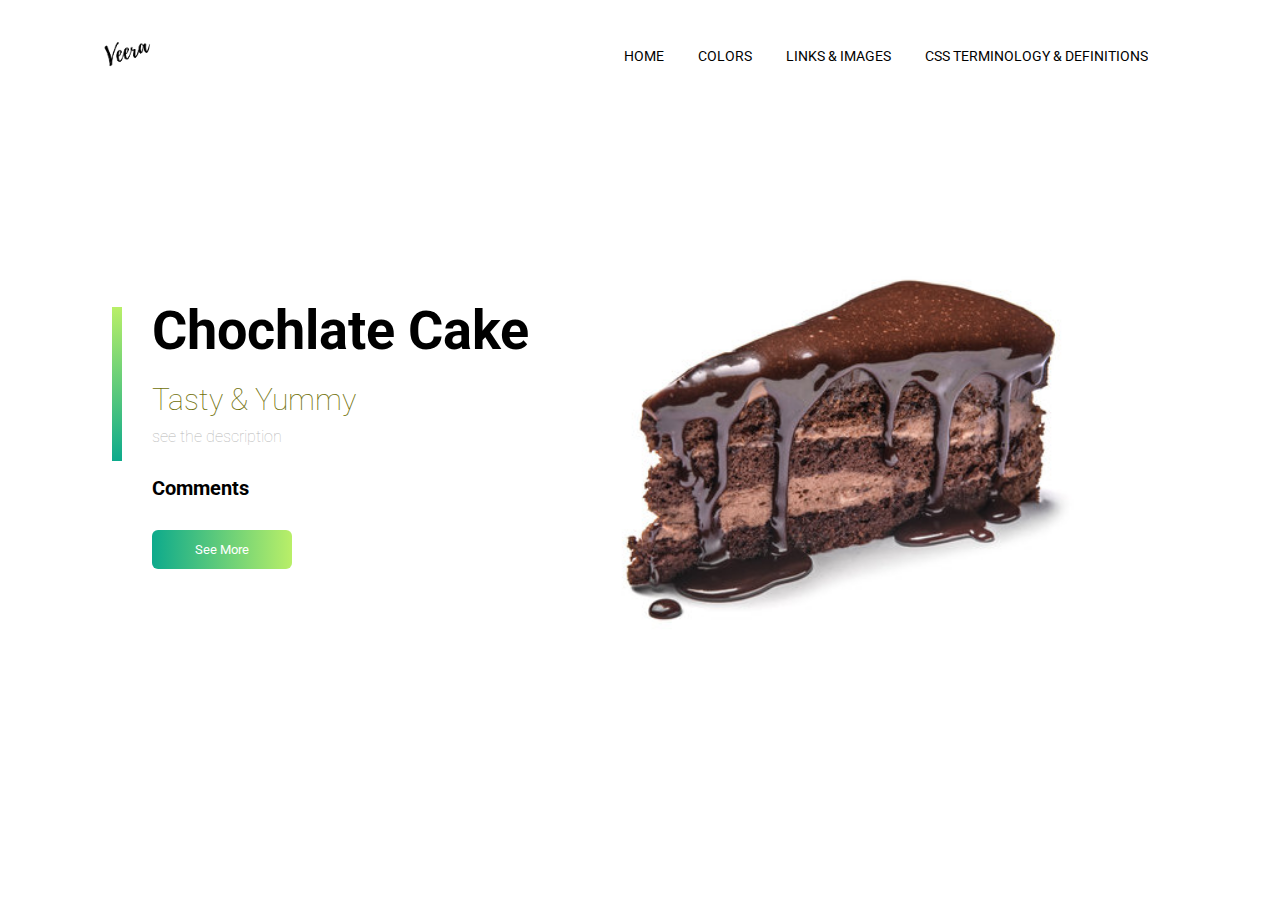
<file: index.html>
<!DOCTYPE html>
<html lang="en">
<head>
    <meta charset="UTF-8">
    <meta http-equiv="X-UA-Compatible" content="IE=edge">
    <meta name="viewport" content="width=device-width, initial-scale=1.0">
    <link rel="stylesheet" href="./style.css">
    <link href="https://fonts.googleapis.com/css2?family=Roboto:ital,wght@0,300;0,700;0,900;1,100;1,900&display=swap" rel="stylesheet">
    <title>Veera HTML with CSS Assignment</title>
</head>
<body>
    <div class="container">
        <div class="navbar dropdown">
            <img src="./images/Veera.png" class="logo" alt="logo of the website">
            <nav>
                <ul id="menuList" class="dropdown-content">
                <li><a href="./index.html">Home</a></li>
                <li><a href="./colors/colors.html">Colors</a></li>
                <li><a href="./links&images/links-images.html">Links & Images</a></li>
                <li><a href="./css-terminology&definitions/css-terminology-definitions.html">CSS Terminology & Definitions</a></li></ul>
            </nav>
            <img src="./images/list.png" class="menu-icon dropbtn" alt="hamburger icon">
        </div>

       <div class="row">
           <div class="col-1">
               <h2>Chochlate Cake</h2>
               <h3>Tasty & Yummy</h3>
               <p>see the description</p>
               <h4>Comments</h4>
               <button type="button">See More<a href="https://sallysbakingaddiction.com/category/desserts/cakes/" target="_blank"><img src="./images/right-arrow.png" alt="arrow image"></a></button>
           </div>
           <div class="col-2">
            <img src="./images/chochlatecake.jpg" class="controller" alt="chochlate cake picture">
            
           </div>
       </div> 
    </div>

  
</body>
</html>
</file>
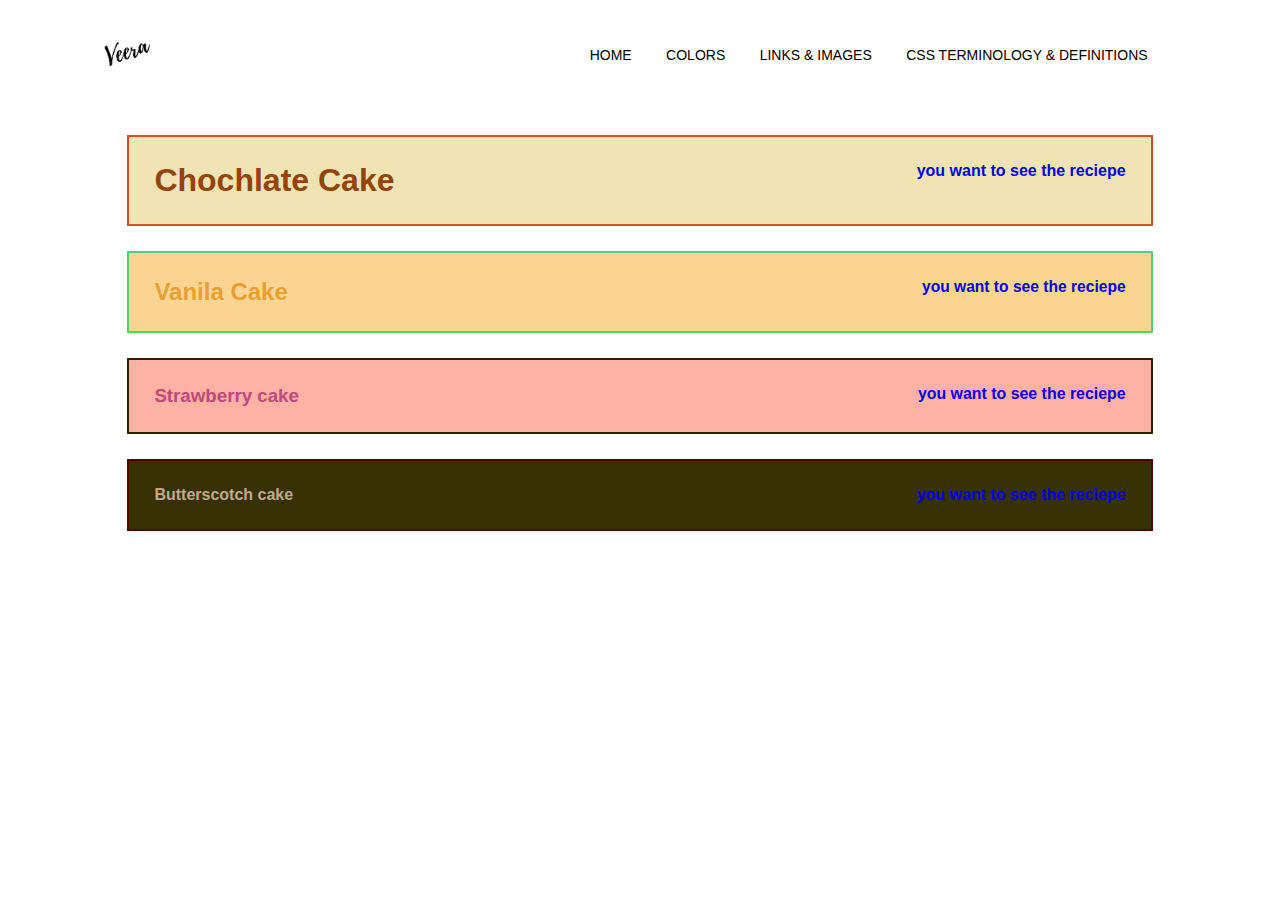
<file: colors/colors.html>
<!DOCTYPE html>
<html lang="en">
<head>
    <meta charset="UTF-8">
    <meta http-equiv="X-UA-Compatible" content="IE=edge">
    <meta name="viewport" content="width=device-width, initial-scale=1.0">
    <title>Colors</title>
    <link rel="stylesheet" href="./colors.css">
    <link rel="stylesheet" href="../style.css">
</head>
<body>
    <div class="container">
        <div class="navbar dropdown">
            <img src="../images/Veera.png" class="logo" alt="logo of the website">
            <nav>
                <ul id="menuList" class="dropdown-content">
                <li><a href="../index.html">Home</a></li>
                <li><a href="../colors/colors.html">Colors</a></li>
                <li><a href="../links&images/links-images.html">Links & Images</a></li>
                <li><a href="../css-terminology&definitions/css-terminology-definitions.html">CSS Terminology & Definitions</a></li></ul>
            </nav>
            <img src="../images/list.png" class="menu-icon dropbtn" alt="hamburger icon">
        </div>



       <div class="colors">
           <h1>Chochlate Cake <a href="https://addapinch.com/the-best-chocolate-cake-recipe-ever/"> you want to see the reciepe</a></h1>
           <h2>Vanila Cake <a href="https://www.recipetineats.com/my-very-best-vanilla-cake/"> you want to see the reciepe</a></h2>
           <h3>Strawberry cake <a href="https://sallysbakingaddiction.com/strawberry-cake/"> you want to see the reciepe</a></h3>
           <h4>Butterscotch cake <a href="https://www.lifeloveandsugar.com/ultimate-butterscotch-cake/"> you want to see the reciepe</a></h4>
       </div> 
    </div>
</body>
</html>
</file>
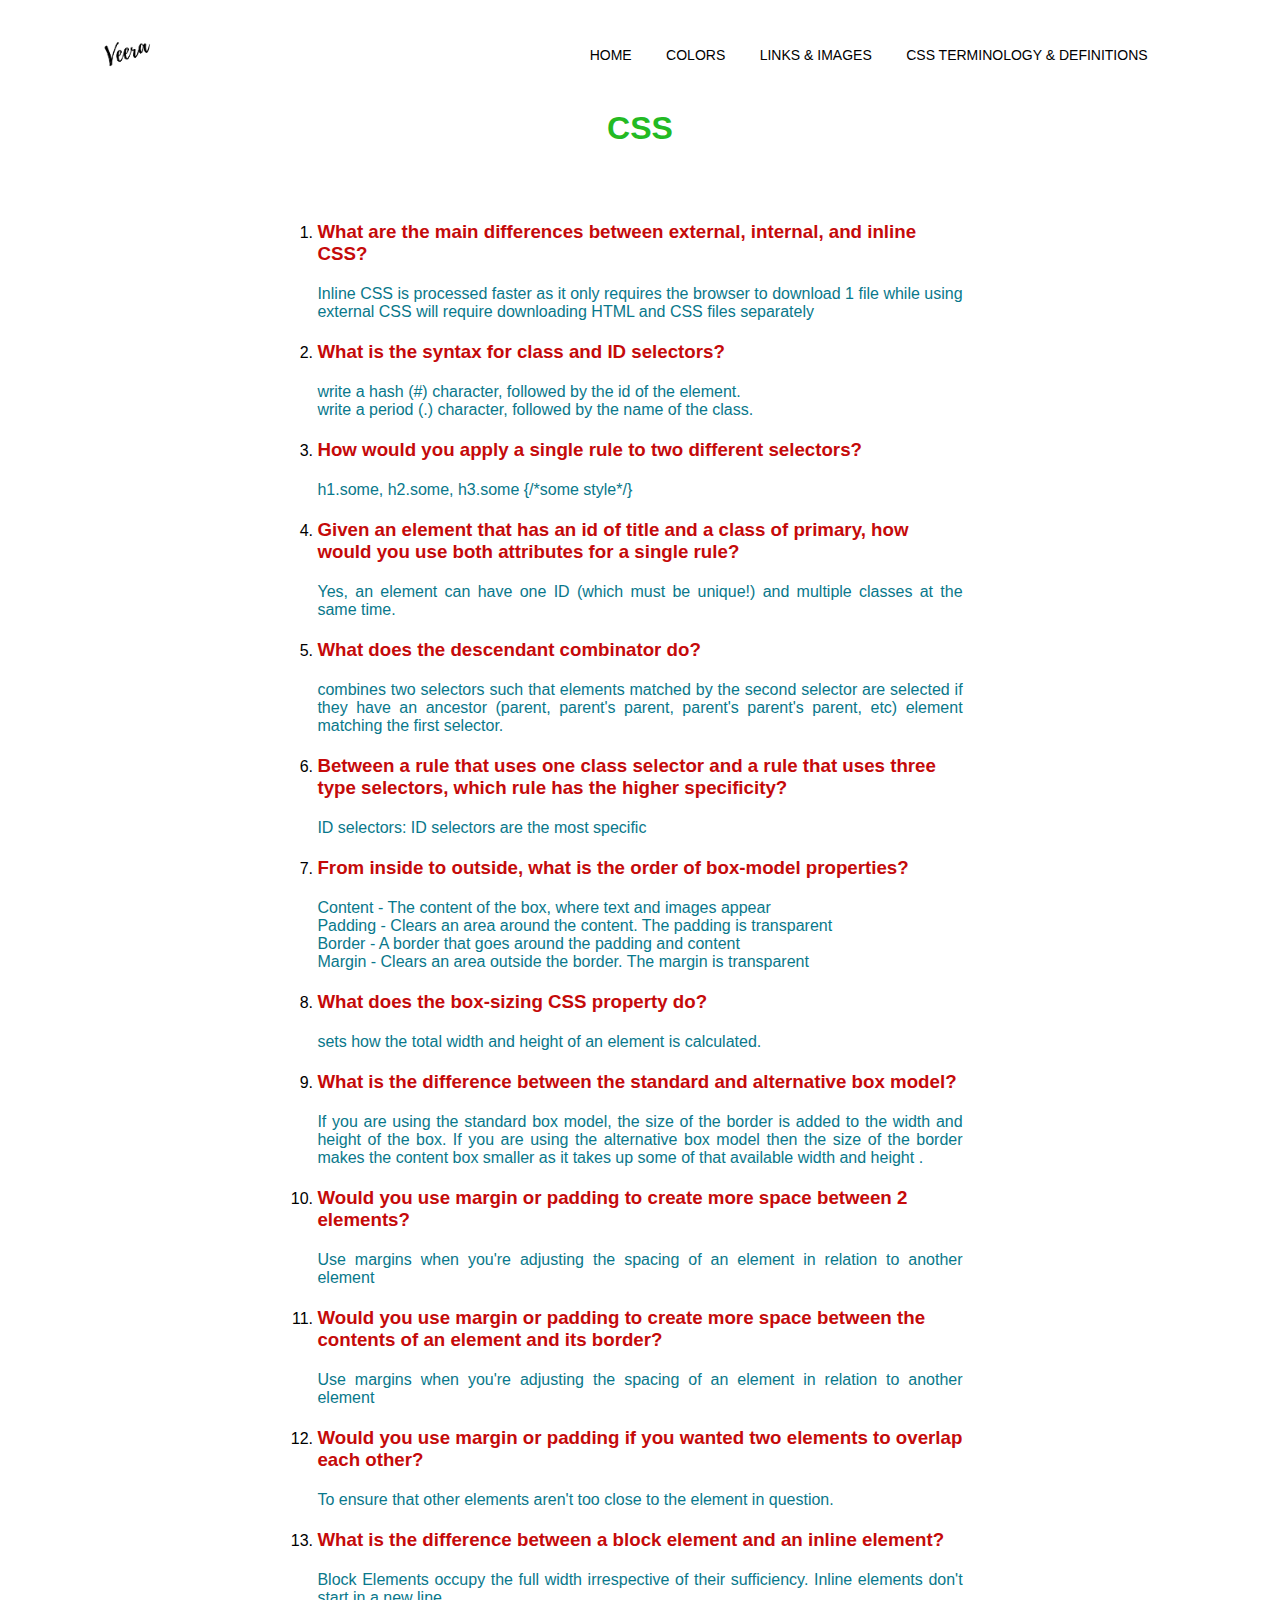
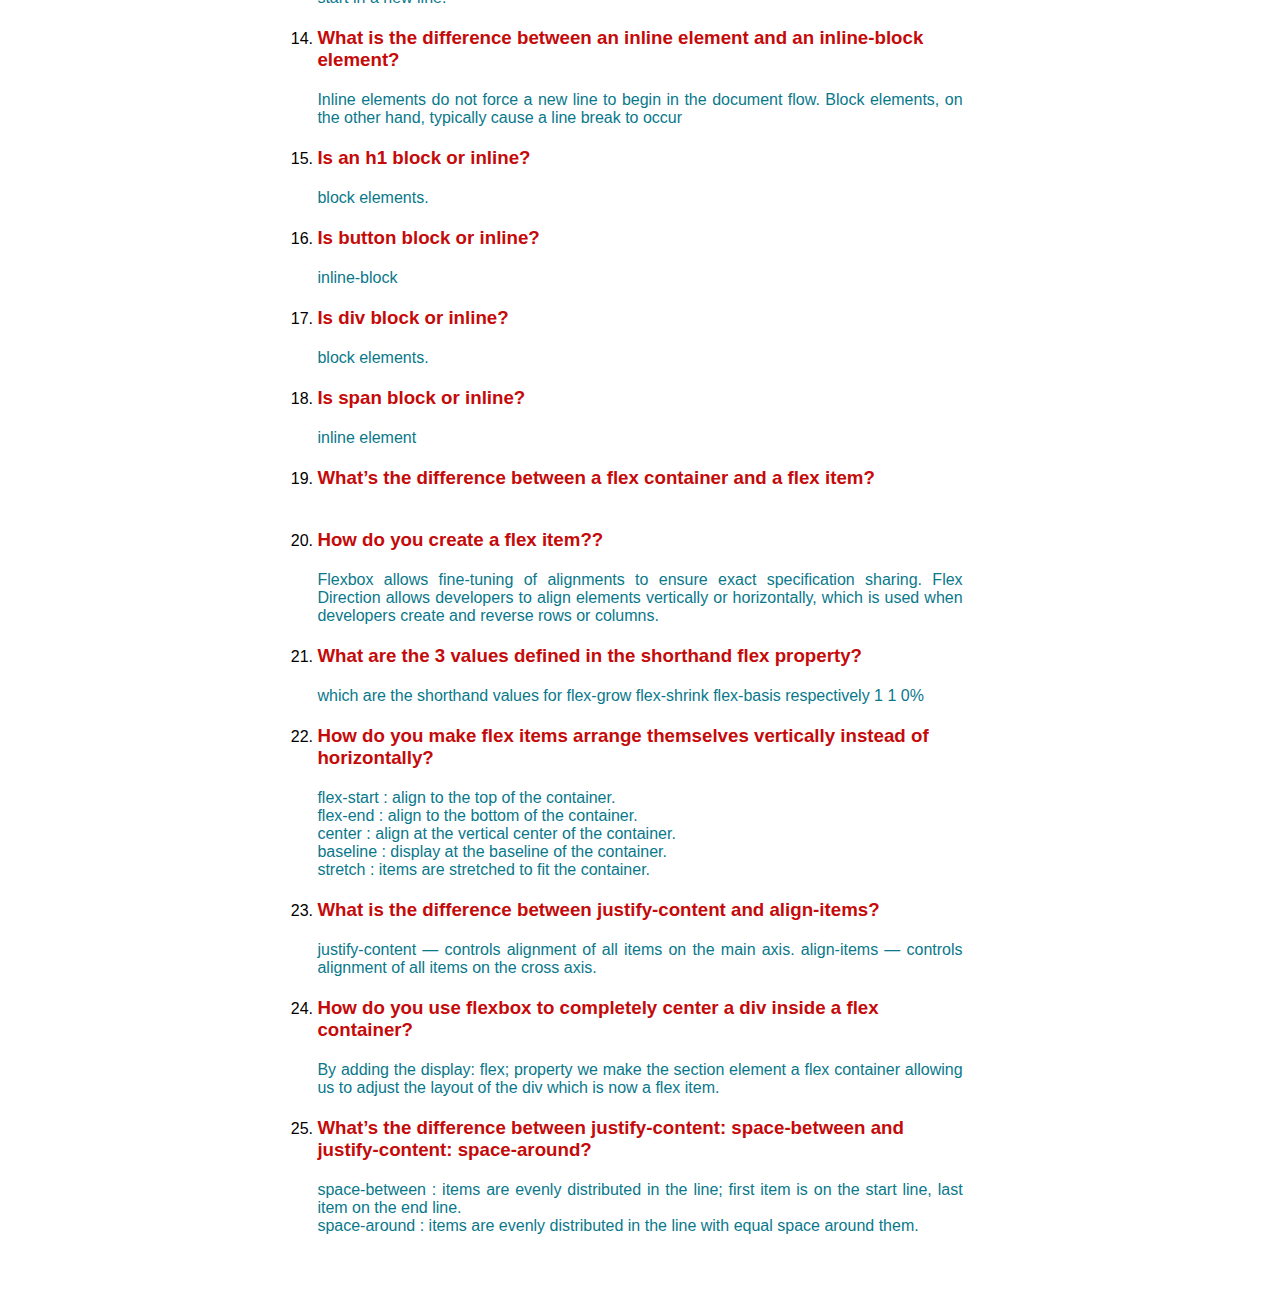
<file: css-terminology&definitions/css-terminology-definitions.html>
<!DOCTYPE html>
<html lang="en">
<head>
    <meta charset="UTF-8">
    <meta http-equiv="X-UA-Compatible" content="IE=edge">
    <meta name="viewport" content="width=device-width, initial-scale=1.0">
    <title>CSS Terminology & Definitions</title>
    <link rel="stylesheet" href="./css-terminology-definitions.css">
    <link rel="stylesheet" href="../style.css">
</head>
<body>
    <div class="container">
        <div class="navbar dropdown">
            <img src="../images/Veera.png" class="logo" alt="logo of the website">
            <nav>
                <ul id="menuList" class="dropdown-content">
                <li><a href="../index.html">Home</a></li>
                <li><a href="../colors/colors.html">Colors</a></li>
                <li><a href="../links&images/links-images.html">Links & Images</a></li>
                <li><a href="../css-terminology&definitions/css-terminology-definitions.html">CSS Terminology & Definitions</a></li></ul>
            </nav>
            <img src="../images/list.png" class="menu-icon dropbtn" alt="hamburger icon">
        </div>
    
        <h1 class="definitionsHeading">CSS</h1>

       <ol class="cssQuestAns">
           <li>
               <h3>What are the main differences between external, internal, and inline CSS?</h3>
               <p>Inline CSS is processed faster as it only requires the browser to download 1 file while using external CSS will require downloading HTML and CSS files separately</p>
           </li>
           <li>
            <h3>What is the syntax for class and ID selectors?</h3>
            <p>write a hash (#) character, followed by the id of the element.</p>
            <p>write a period (.) character, followed by the name of the class.</p>
        </li>
        <li>
            <h3>How would you apply a single rule to two different selectors?</h3>
            <p>h1.some, h2.some, h3.some {/*some style*/}</p>
        </li>
        <li>
            <h3>Given an element that has an id of title and a class of primary, how would you use both
                attributes for a single rule?</h3>
            <p>Yes, an element can have one ID (which must be unique!) and multiple classes at the same time. </p>
        </li>
        <li>
            <h3>What does the descendant combinator do?</h3>
            <p>combines two selectors such that elements matched by the second selector are selected if they have an ancestor (parent, parent's parent, parent's parent's parent, etc) element matching the first selector.</p>
        </li>
        <li>
            <h3>Between a rule that uses one class selector and a rule that uses three type selectors,
                which rule has the higher specificity?</h3>
            <p>ID selectors: ID selectors are the most specific</p>
        </li>
        <li>
            <h3>From inside to outside, what is the order of box-model properties?</h3>
            <p>Content - The content of the box, where text and images appear</p>
            <p>Padding - Clears an area around the content. The padding is transparent</p>
            <p>Border - A border that goes around the padding and content</p>
            <p>Margin - Clears an area outside the border. The margin is transparent</p>
        </li>
        <li>
            <h3>What does the box-sizing CSS property do?</h3>
            <p>sets how the total width and height of an element is calculated.</p>
        </li>
        <li>
            <h3>What is the difference between the standard and alternative box model?</h3>
            <p>If you are using the standard box model, the size of the border is added to the width and height of the box. If you are using the alternative box model then the size of the border makes the content box smaller as it takes up some of that available width and height .</p>
        </li>
        <li>
            <h3>Would you use margin or padding to create more space between 2 elements?</h3>
            <p>Use margins when you're adjusting the spacing of an element in relation to another element</p>
        </li>
        <li>
            <h3>Would you use margin or padding to create more space between the contents of an
                element and its border?</h3>
            <p>Use margins when you're adjusting the spacing of an element in relation to another element</p>
        </li>
        <li>
            <h3>Would you use margin or padding if you wanted two elements to overlap each other?</h3>
            <p>To ensure that other elements aren't too close to the element in question.</p>
        </li>
        <li>
            <h3>What is the difference between a block element and an inline element?</h3>
            <p>Block Elements occupy the full width irrespective of their sufficiency. Inline elements don't start in a new line.</p>
        </li>
        <li>
            <h3>What is the difference between an inline element and an inline-block element?</h3>
            <p>Inline elements do not force a new line to begin in the document flow. Block elements, on the other hand, typically cause a line break to occur</p>
        </li>
        <li>
            <h3>Is an h1 block or inline?</h3>
            <p>block elements.</p>
        </li>
        <li>
            <h3>Is button block or inline?</h3>
            <p>inline-block</p>
        </li>
        <li>
            <h3>Is div block or inline?</h3>
            <p>block elements.</p>
        </li>
        <li>
            <h3>Is span block or inline?</h3>
            <p>inline element</p>
        </li> <li>
            <h3>What’s the difference between a flex container and a flex item?</h3>
            <p></p>
        </li>
        <li>
            <h3>How do you create a flex item??</h3>
            <p>Flexbox allows fine-tuning of alignments to ensure exact specification sharing. Flex Direction allows developers to align elements vertically or horizontally, which is used when developers create and reverse rows or columns.</p>
        </li>
        <li>
            <h3>What are the 3 values defined in the shorthand flex property?</h3>
            <p>which are the shorthand values for flex-grow flex-shrink flex-basis respectively 1 1 0%</p>
        </li>
        <li>
            <h3>How do you make flex items arrange themselves vertically instead of horizontally?</h3>
            <p>flex-start : align to the top of the container.</p><p>flex-end : align to the bottom of the container.</p>
            <p>center : align at the vertical center of the container.</p><p>baseline : display at the baseline of the container.</p><p>stretch : items are stretched to fit the container.</p>
        </li>
        <li>
            <h3>What is the difference between justify-content and align-items?</h3>
            <p>justify-content — controls alignment of all items on the main axis. align-items — controls alignment of all items on the cross axis.</p>
        </li>
        <li>
            <h3>How do you use flexbox to completely center a div inside a flex container?</h3>
            <p>By adding the display: flex; property we make the section element a flex container allowing us to adjust the layout of the div which is now a flex item.</p>
        </li>
        
        <li>
            <h3>What’s the difference between justify-content: space-between and justify-content:
                space-around?</h3>
            <p>space-between : items are evenly distributed in the line; first item is on the start line, last item on the end line.</p><p>space-around : items are evenly distributed in the line with equal space around them.</p>
        </li>
       </ol> 
    </div>
</body>
</html>
</file>
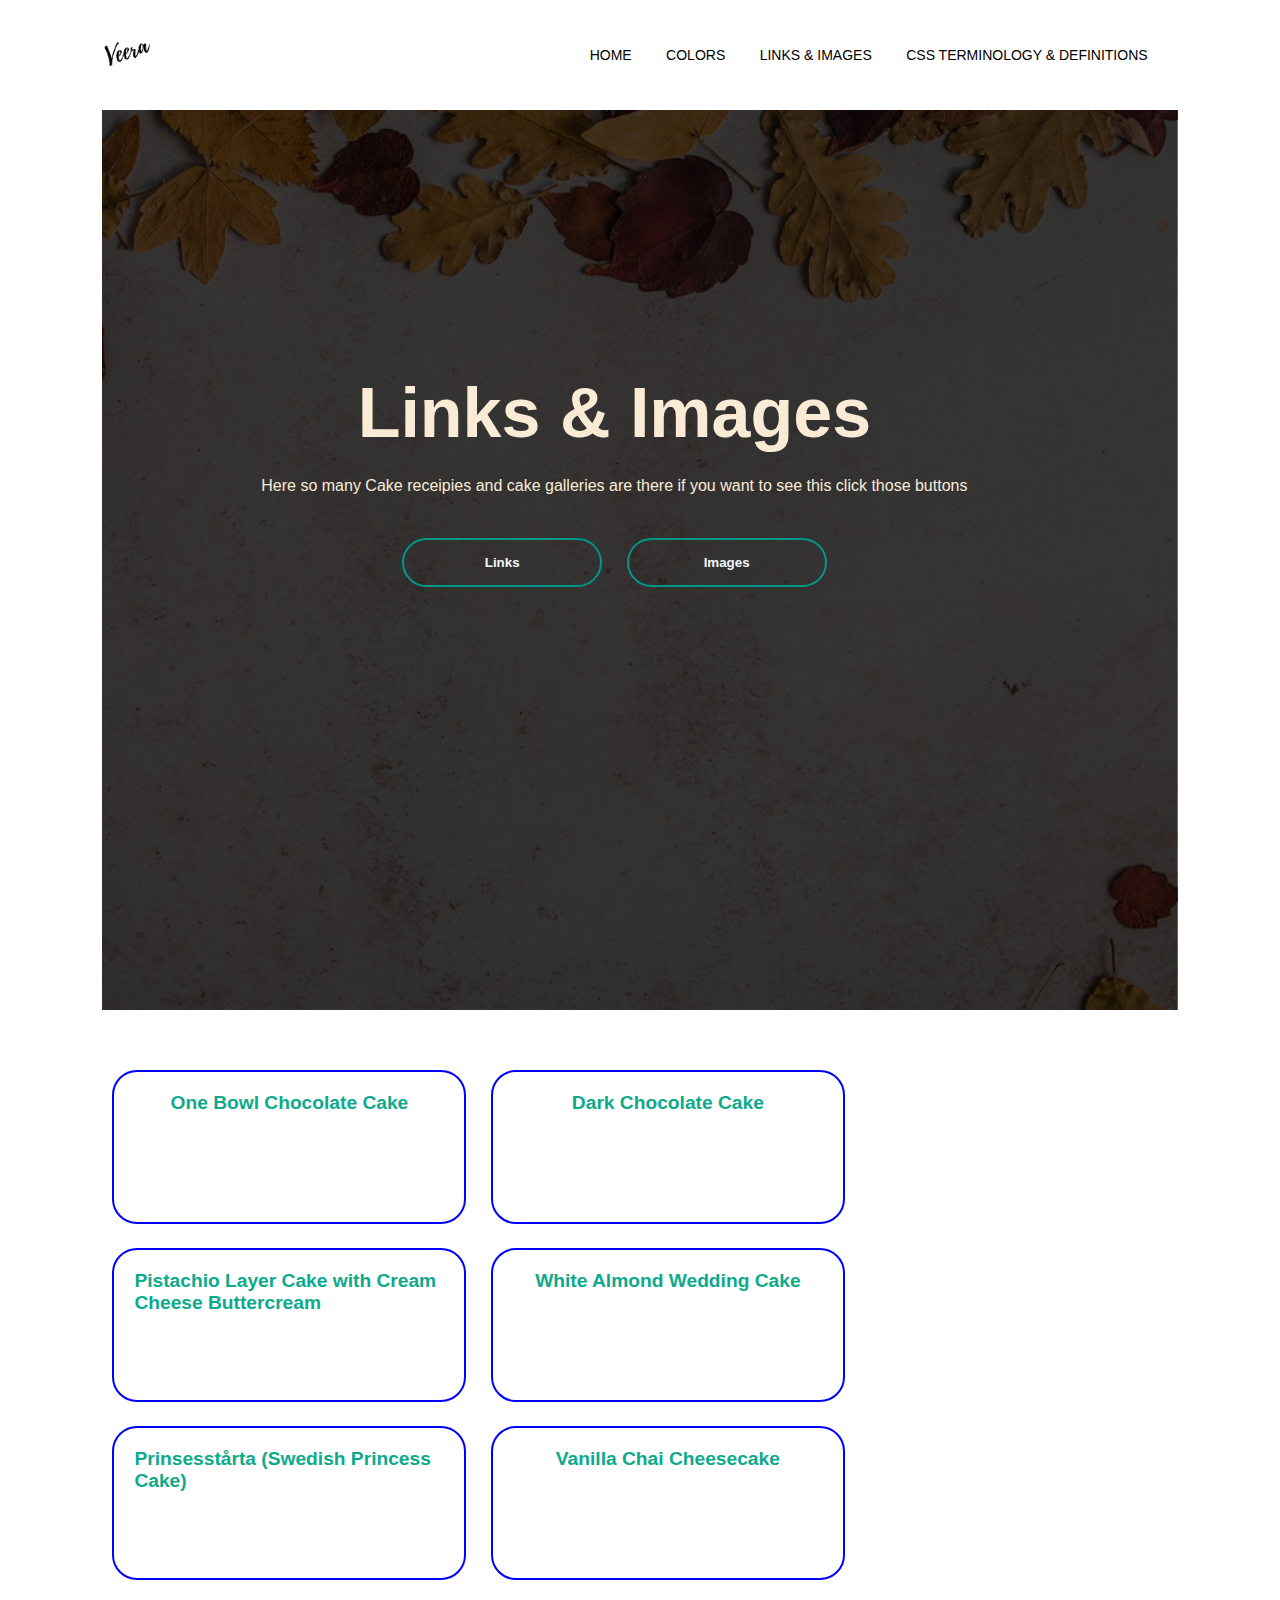
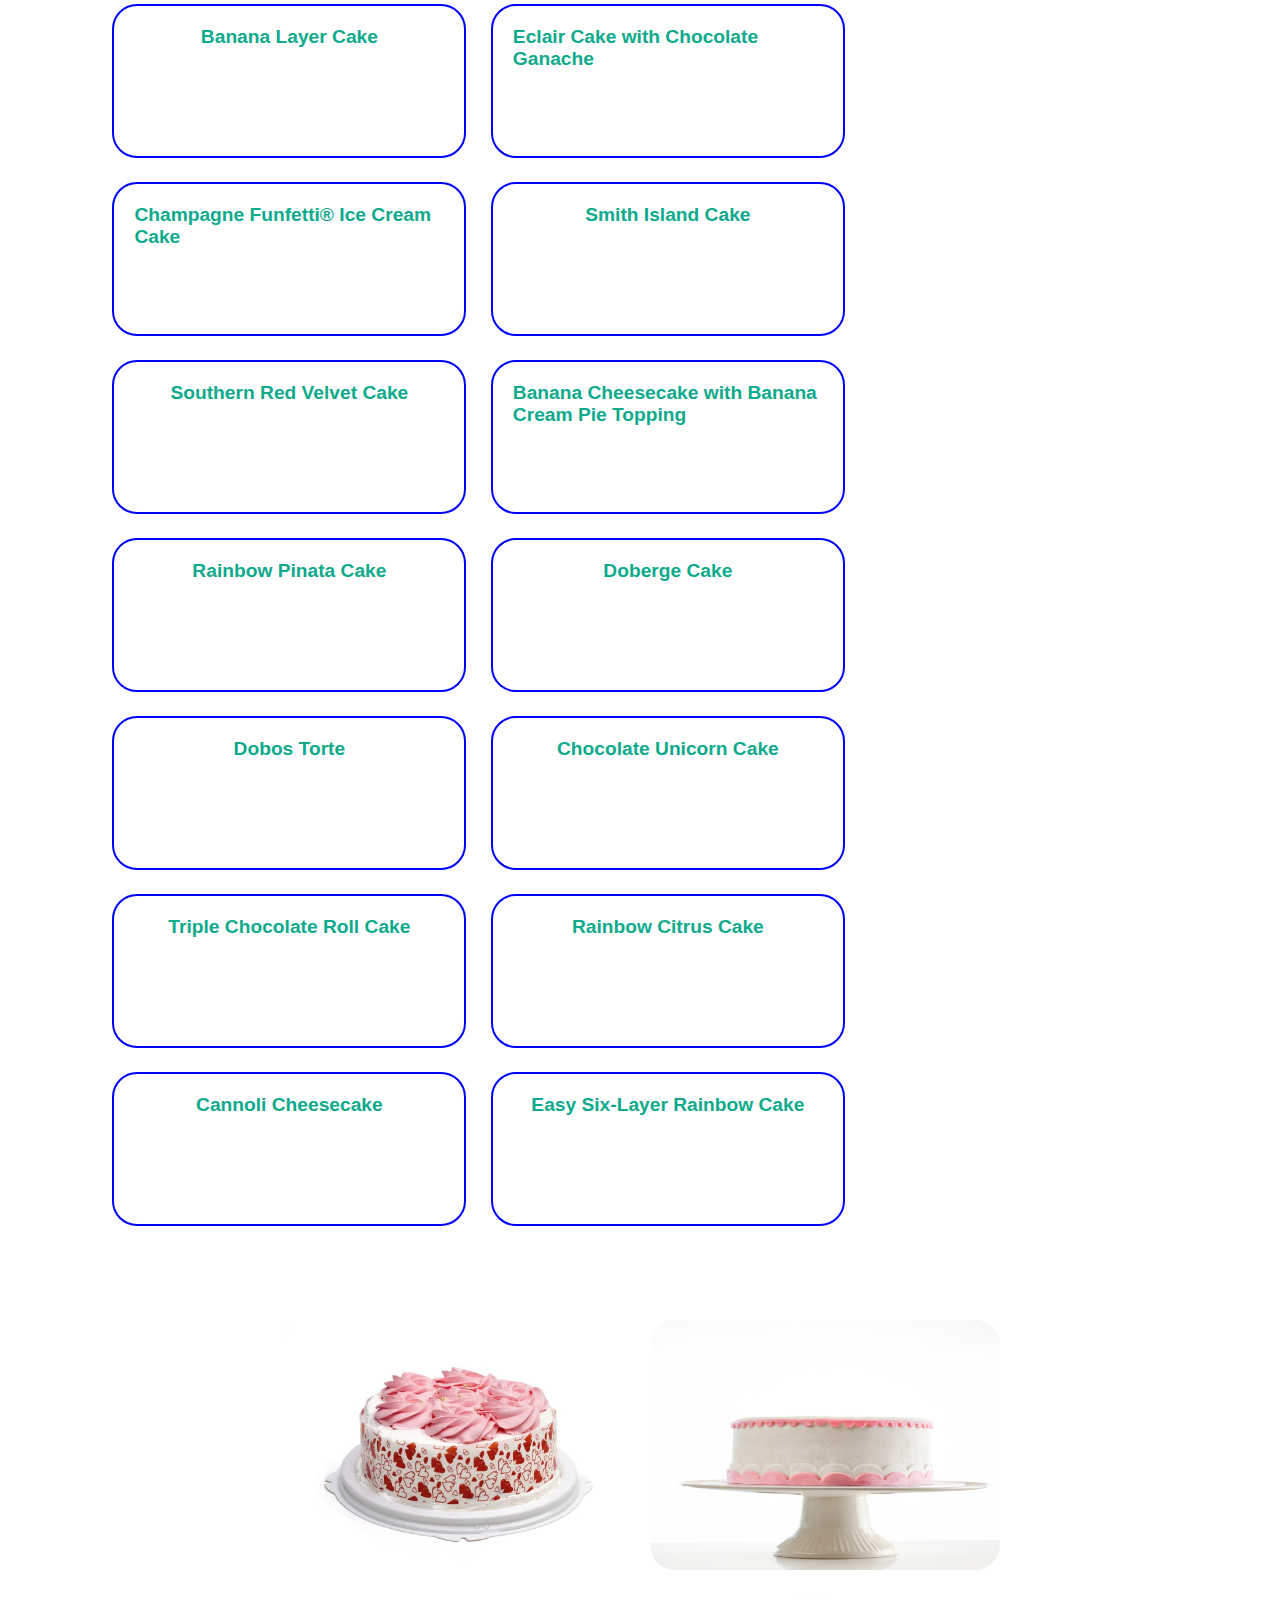
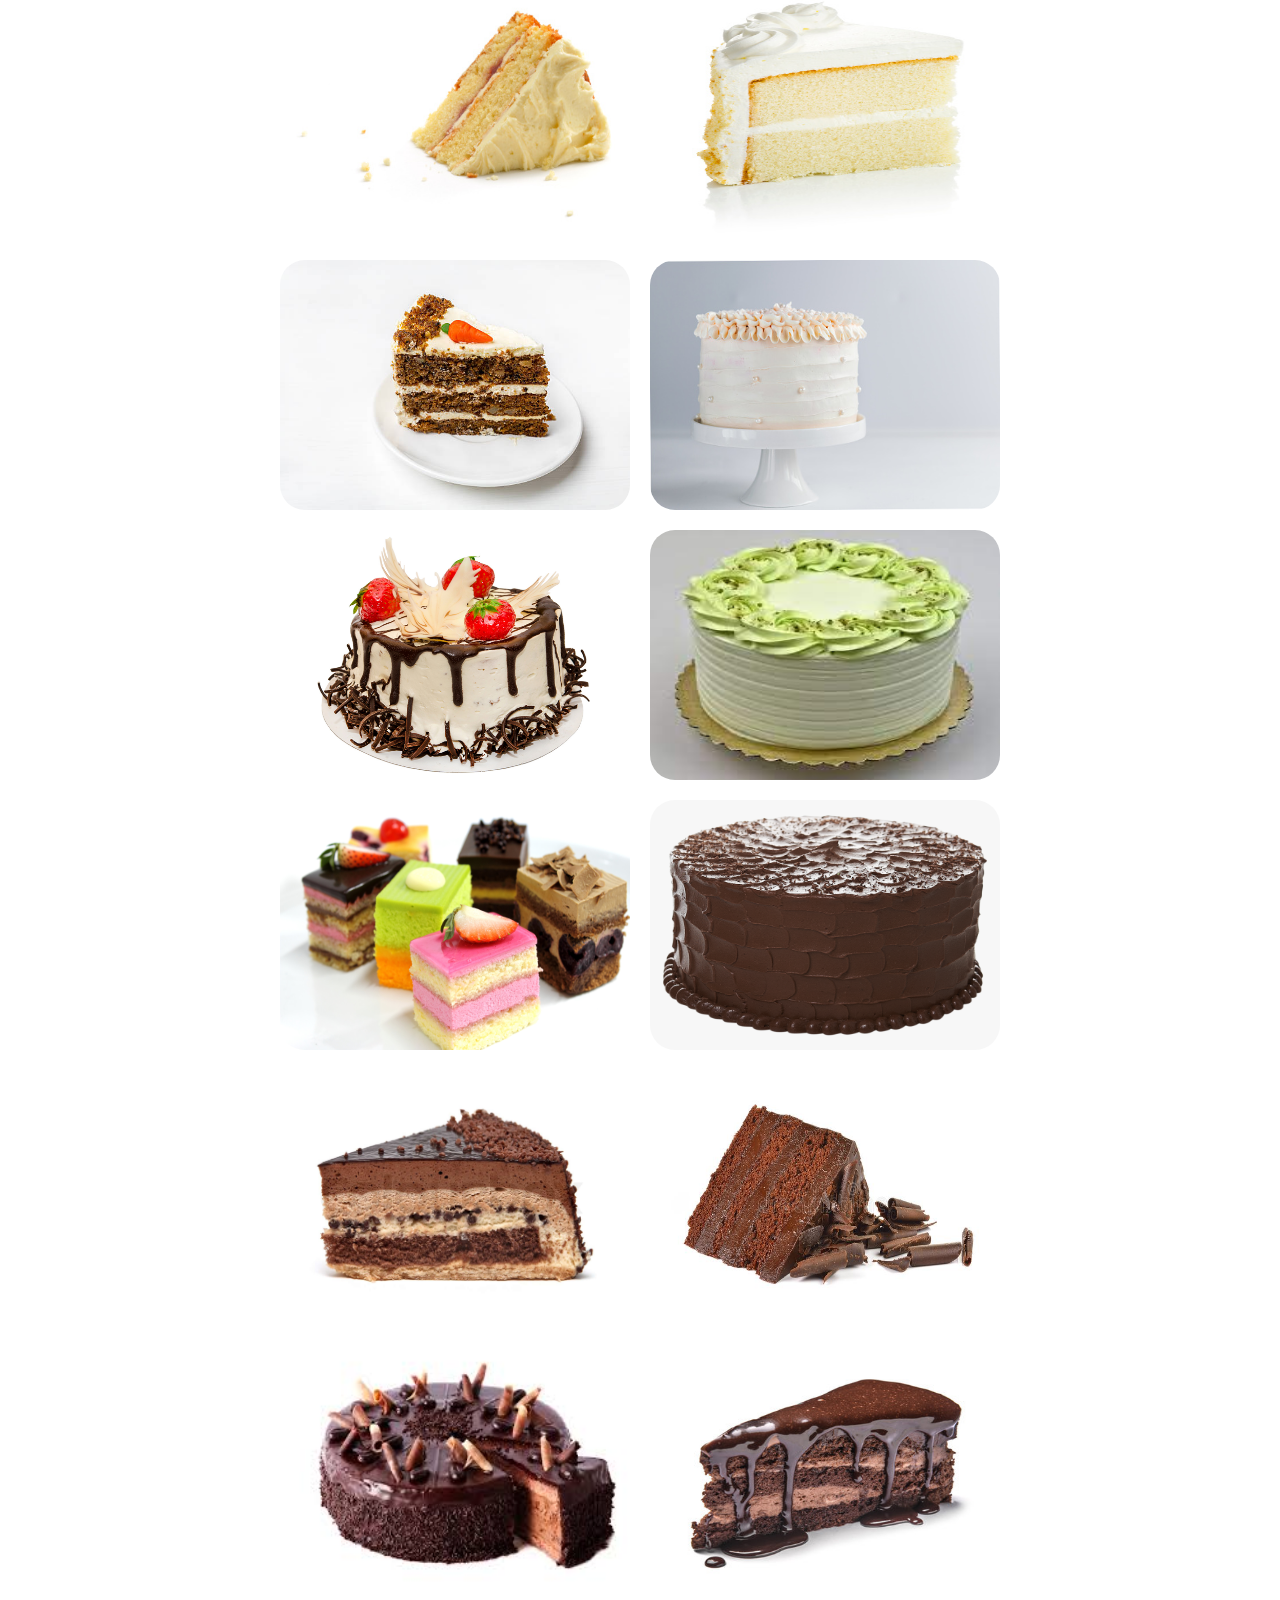
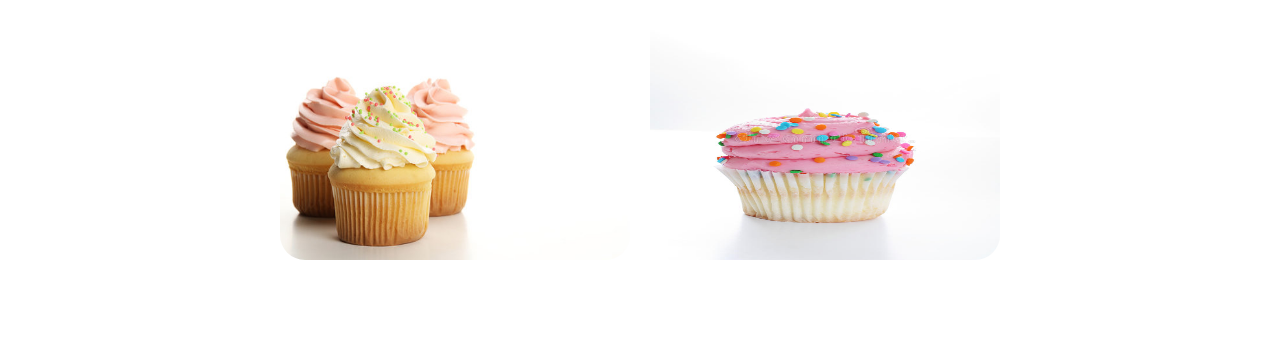
<file: links&images/links-images.html>
<!DOCTYPE html>
<html lang="en">
<head>
    <meta charset="UTF-8">
    <meta http-equiv="X-UA-Compatible" content="IE=edge">
    <meta name="viewport" content="width=device-width, initial-scale=1.0">
    <title>Links & Images</title>
    <link rel="stylesheet" href="./links-images.css">
</head>
<body>
    <div class="container">
        <div class="navbar dropdown">
            <img src="../images/Veera.png" class="logo" alt="logo of the website">
            <nav>
                <ul id="menuList" class="dropdown-content">
                <li><a href="../index.html">Home</a></li>
                <li><a href="../colors/colors.html">Colors</a></li>
                <li><a href="../links&images/links-images.html">Links & Images</a></li>
                <li><a href="../css-terminology&definitions/css-terminology-definitions.html">CSS Terminology & Definitions</a></li></ul>
            </nav>
            <img src="../images/list.png" class="menu-icon dropbtn" alt="hamburger icon">
        </div>
<div class="banner">
    <div class="content">
    <h1>Links & Images</h1>
    <p>Here so many Cake receipies and cake galleries are there if you want to see this click those buttons</p>
    <div>
       <a href="#links"><button id="links" type="button"><span></span>Links</button></a>
        <a href="#images"><a href="#images"><button type="button"><span></span>Images</button></a>
    </div>
</div>
</div>
<div class="cssLinks" id="links">
    <div class="link-box">
        <a href="https://www.allrecipes.com/recipe/17981/one-bowl-chocolate-cake-iii/">One Bowl Chocolate Cake</a>
    </div>
    <div class="link-box">
        <a href="https://www.allrecipes.com/recipe/7736/dark-chocolate-cake-i/">Dark Chocolate Cake</a>
    </div>
    <div class="link-box">
        <a href="https://www.allrecipes.com/recipe/283067/pistachio-layer-cake-with-cream-cheese-buttercream/">Pistachio Layer Cake with Cream Cheese Buttercream</a>
    </div>
    <div class="link-box">
        <a href="https://www.allrecipes.com/recipe/176581/white-almond-wedding-cake/">White Almond Wedding Cake</a>
    </div>
    <div class="link-box">
        <a href="https://www.allrecipes.com/recipe/283216/prinsesstarta-swedish-princess-cake/">Prinsesstårta (Swedish Princess Cake)</a>
    </div>
    <div class="link-box">
        <a href="https://www.allrecipes.com/recipe/273552/vanilla-chai-cheesecake/">Vanilla Chai Cheesecake</a>
    </div>
    <div class="link-box">
        <a href="https://www.allrecipes.com/recipe/22264/banana-layer-cake/">Banana Layer Cake</a>
    </div>
    <div class="link-box">
        <a href="https://www.allrecipes.com/recipe/216295/eclair-cake-with-chocolate-ganache/">Eclair Cake with Chocolate Ganache</a>
    </div>
    <div class="link-box">
        <a href="https://www.allrecipes.com/recipe/259156/champagne-funfetti-ice-cream-cake/">Champagne Funfetti® Ice Cream Cake</a>
    </div>
    <div class="link-box">
        <a href="https://www.allrecipes.com/recipe/284443/smith-island-cake/">Smith Island Cake</a>
    </div>
    <div class="link-box">
        <a href="https://www.allrecipes.com/recipe/88443/southern-red-velvet-cake/">Southern Red Velvet Cake</a>
    </div>
    <div class="link-box">
        <a href="https://www.allrecipes.com/recipe/270371/banana-cheesecake-with-banana-cream-pie-topping/">Banana Cheesecake with Banana Cream Pie Topping</a>
    </div>
    <div class="link-box">
        <a href="https://www.allrecipes.com/recipe/258318/rainbow-pinata-cake/">Rainbow Pinata Cake</a>
    </div>
    <div class="link-box">
        <a href="https://www.allrecipes.com/recipe/231087/doberge-cake/">Doberge Cake</a>
    </div>
    <div class="link-box">
        <a href="https://www.allrecipes.com/recipe/7650/dobos-torte/">Dobos Torte</a>
    </div>
    <div class="link-box">
        <a href="https://www.allrecipes.com/recipe/267117/chocolate-unicorn-cake/">Chocolate Unicorn Cake</a>
    </div>
    <div class="link-box">
        <a href="https://www.allrecipes.com/recipe/278040/triple-chocolate-roll-cake/">Triple Chocolate Roll Cake</a>
    </div>
    <div class="link-box">
        <a href="https://www.allrecipes.com/recipe/23109/rainbow-citrus-cake/">Rainbow Citrus Cake</a>
    </div>
    <div class="link-box">
        <a href="https://www.allrecipes.com/recipe/282825/cannoli-cheesecake/">Cannoli Cheesecake</a>
    </div>
    <div class="link-box">
        <a href="https://www.allrecipes.com/recipe/284294/easy-six-layer-rainbow-cake/">Easy Six-Layer Rainbow Cake</a>
    </div>
</div>
<div class="gallery-image" id="images">
    <div class="img-box">
      <img src="../images/cake01.jpg" alt="red velvet cake picture">
      <div class="transparent-box">
        <div class="caption">
          <p>Cake</p>
          <p class="opacity-low">Red velvet cake</p>
        </div>
      </div> 
    </div>
    <div class="img-box">
      <img src="../images/cake02.jpg" alt="pink color cake picture">
      <div class="transparent-box">
        <div class="caption">
          <p>Cake</p>
          <p class="opacity-low">Pink cake</p>
        </div>
      </div>
    </div>
    <div class="img-box">
      <img src="../images/cake03.jpg" alt="Butterscotch cake piece picture">
      <div class="transparent-box">
        <div class="caption">
          <p>Cake</p>
          <p class="opacity-low">Butterscotch cake piece</p>
        </div>
      </div>
    </div>
    <div class="img-box">
      <img src="../images/cake04.jpg" alt="vanila cake piece picture">
      <div class="transparent-box">
        <div class="caption">
          <p>Cake</p>
          <p class="opacity-low">vanila cake piece</p>
        </div>
      </div> 
    </div>
    <div class="img-box">
      <img src="../images/cake05.jpg" alt="carrot cake piece picture">
      <div class="transparent-box">
        <div class="caption">
          <p>Cake</p>
          <p class="opacity-low">carrot cake piece</p>
        </div>
      </div> 
    </div>
    <div class="img-box">
      <img src="../images/cake06.jpg" alt="sample small wedding cake picture">
      <div class="transparent-box">
        <div class="caption">
          <p>Cake</p>
          <p class="opacity-low">small wedding cake</p>
        </div>
      </div> 
    </div>
    <div class="img-box">
        <img src="../images/cake07.jpg" alt="blackforst cake sample">
        <div class="transparent-box">
          <div class="caption">
            <p>Cake</p>
            <p class="opacity-low">Blackforst cake</p>
          </div>
        </div> 
      </div>
      <div class="img-box">
        <img src="../images/cake08.jpg" alt="sample avcado cake">
        <div class="transparent-box">
          <div class="caption">
            <p>Cake</p>
            <p class="opacity-low">Avacado Cake</p>
          </div>
        </div> 
      </div>
      <div class="img-box">
        <img src="../images/cakepiece.jpg" alt="sample cake piece">
        <div class="transparent-box">
          <div class="caption">
            <p>Cake</p>
            <p class="opacity-low">Tasty cake pieces</p>
          </div>
        </div> 
      </div>
      <div class="img-box">
        <img src="../images/chochlate01.png" alt="sample chochlate cake picture">
        <div class="transparent-box">
          <div class="caption">
            <p>Cake</p>
            <p class="opacity-low">Chochlate Cake</p>
          </div>
        </div> 
      </div>
      <div class="img-box">
        <img src="../images/chochlate02.jpg" alt="sample Cheese chochlate cake picture">
        <div class="transparent-box">
          <div class="caption">
            <p>Cake</p>
            <p class="opacity-low">Cheese chochlate cake</p>
          </div>
        </div> 
      </div>
      <div class="img-box">
        <img src="../images/chochlate03.jpg" alt="sample dark chochlate cake piece picture">
        <div class="transparent-box">
          <div class="caption">
            <p>Cake</p>
            <p class="opacity-low">Dark chochlate cake piece</p>
          </div>
        </div> 
      </div>
      <div class="img-box">
        <img src="../images/chochlate04.jpg" alt="Cheese cake picture">
        <div class="transparent-box">
          <div class="caption">
            <p>Cake</p>
            <p class="opacity-low">Cheese Chochlate Cake</p>
          </div>
        </div> 
      </div>
      <div class="img-box">
        <img src="../images/chochlatecake.jpg" alt="chochlate lava cake picture">
        <div class="transparent-box">
          <div class="caption">
            <p>Cake</p>
            <p class="opacity-low">Chochlate Lava Cake</p>
          </div>
        </div> 
      </div>
      <div class="img-box">
        <img src="../images/cupcake01.jpg" alt="cup cakes picture">
        <div class="transparent-box">
          <div class="caption">
            <p>Cake</p>
            <p class="opacity-low">Variety cup cakes</p>
          </div>
        </div> 
      </div>
      <div class="img-box">
        <img src="../images/cupcake02.jpg" alt="sample strawberry cake picture">
        <div class="transparent-box">
          <div class="caption">
            <p>Cake</p>
            <p class="opacity-low">Strawberry Cupcake picture</p>
          </div>
        </div> 
      </div>
  </div>


    </div>
</body>
</html>
</file>
<file: style.css>
*{
    margin: 0;
    padding: 0;
    font-family: 'Roboto', sans-serif;
}
.container{
    width: 100%;
    min-height: 100vh;
    padding-left: 8%;
    padding-right: 8%;
    box-sizing: border-box;
    overflow: hidden;
   
}
.navbar{
   width: 100%;
   display: flex;
   align-items: center;
}
.logo{
    width: 50px;
    cursor: pointer;
    margin: 30px 0;
}
.menu-icon{
    width: 25px;
    cursor: pointer;
    display: none;
}
nav{
   flex: 1;
   text-align: right; 
}
nav ul li{
    list-style: none;
    display: inline-block;
    margin-right: 30px;
}
nav ul li a{
    text-decoration: none;
    color: #000;
    font-size: 14px;
    text-transform: uppercase;
}
nav ul li a:hover{
   color: aqua;
}

.row{
    display: flex;
    justify-content: space-between;
    align-items: center;
    margin: 100px 0;
}
.col-1{
    flex-basis: 40%;
    position: relative;
    margin-left: 50px;
}
.col-1 h2{
    font-size: 54px;
}
.col-1 h3{
    font-size: 30px;
    color: #707007;
    font-weight: 100;
    margin: 20px 0 10px;
}

.col-1 p{
    font-size: 16px;
    color: #b7b7b7;
    font-weight: 100;   
}
.col-1 h4{
    margin: 30px 0;
    font-size: 20px;
}
button{
    width: 140px;
    border: 0;
    padding: 12px 10px;
    outline: none;
    color: #fff;
    background: linear-gradient(to right, #0daa8c, #b9ef68);
    border-radius: 6px;
    cursor: pointer;
    transition: width .5s;
}
button img{
    width: 15px;
    display: none;
}
button:hover img{
    display: block;
}
button:hover{
    width: 160px;
    display: flex;
    align-items: center;
    justify-content: space-between;
}
.col-1::after{
    content: '';
    width: 10px;
    height: 57%;
    background: linear-gradient(#b9ef68, #0daa8c);
    position: absolute;
    left: -40px;
    top: 8px;
}
.col-2{
    position: relative;
    flex-basis: 60%;
    display: flex;
    align-items: center;
}
.col-2 .controller{
    width: 90%;
}

@media only screen and (max-width:700px){
    nav ul{
        width: 100%;
        background: linear-gradient(#b9ef68, #0daa8c);
        position: absolute;
        top: 75px;
        right: 0;
        z-index: 2;
        border-radius: 15px;
    }
    nav ul li{
        display: block;
        margin-top: 10px;
        margin-bottom: 10px;
    }
    nav ul li a{
        color: #fff;
    }
    .menu-icon{
        display: block;
        float: right;
    }
    .dropdown {
        position: relative;
        display: inline-block;
      }
      
      /* Dropdown Content (Hidden by Default) */
      .dropdown-content {
        display: none;
        position: absolute;
        background-color: #f1f1f1;
        min-width: 160px;
        box-shadow: 0px 8px 16px 0px rgba(0,0,0,0.2);
        z-index: 1;
      }
      
      /* Links inside the dropdown */
      .dropdown-content a {
        color: black;
        padding: 12px 16px;
        text-decoration: none;
        display: block;
      }
      
      /* Change color of dropdown links on hover */
      .dropdown-content a:hover {background-color: rgb(56, 202, 119);border-radius: 15px;}
      
      /* Show the dropdown menu on hover */
      .dropdown:hover .dropdown-content {display: block;}
      
      /* Change the background color of the dropdown button when the dropdown content is shown */
      .dropdown:hover .dropbtn {background-color: #3e8e41;; }
}
</file>
<file: colors/colors.css>
.colors h1{
    border: 2px solid rgb(222, 74, 48);
    padding: 25px;
    margin: 25px;
    color: rgb(148, 67, 9);
    background-color: rgb(240, 228, 180);
}
.colors h2{
    border: 2px solid #4dd371;
    padding: 25px;
    margin: 25px;
    color: #e99f31;
    background-color: #fad592;
}
.colors h3{
    border: 2px solid #282300;
    padding: 25px;
    margin: 25px;
    color: #c14979;
    background-color: hsla(9, 100%, 64%, 0.5);
}
.colors h4{
    border: 2px solid#510400;
    padding: 25px;
    margin: 25px;
    color: #bfaa8c;
    background-color: #363003;
}
.colors h1 a{
    text-decoration: none;
   display: flex;
   float: right;
   font-size: .5em;

}
.colors h2 a{
    text-decoration: none;
   display: flex;
   float: right;
   font-size: .65em;

}
.colors h3 a{
    text-decoration: none;
   display: flex;
   float: right;
   font-size: .85em;

}
.colors h4 a{
    text-decoration: none;
   display: flex;
   float: right;
   font-size: 1em;

}
</file>
<file: css-terminology&definitions/css-terminology-definitions.css>
.definitionsHeading{
    text-align: center;
    color: rgb(35, 186, 35);
}

.cssQuestAns{
    margin: 5% 20%;
}
.cssQuestAns h3{
padding: 20px 0;
color: rgb(197, 10, 10);
}
.cssQuestAns p{
    text-align: justify;
    color: rgb(9, 120, 139);
}
</file>
<file: links&images/links-images.css>
*{
    margin: 0;
    padding: 0;
    font-family: 'Roboto', sans-serif;
}
.container{
    width: 100%;
    min-height: 100vh;
    padding-left: 8%;
    padding-right: 8%;
    box-sizing: border-box;
    overflow: hidden;
   
}
.navbar{
   width: 100%;
   display: flex;
   align-items: center;
}
.logo{
    width: 50px;
    cursor: pointer;
    margin: 30px 0;
}
.menu-icon{
    width: 25px;
    cursor: pointer;
    display: none;
}
nav{
   flex: 1;
   text-align: right; 
}
nav ul li{
    list-style: none;
    display: inline-block;
    margin-right: 30px;
}
nav ul li a{
    text-decoration: none;
    color: #000;
    font-size: 14px;
    text-transform: uppercase;
}
nav ul li a:hover{
   color: aqua;
}
.banner{
    width: 100%;
    height: 100vh;
    background-image: linear-gradient(rgba(0,0,0,.75), rgba(0,0,0,.75)), url(../images/leves-fall-microsoft-teams-background.png);
    background-size: cover;
    background-position: center;
}
.content{
    width: 80%;
    position: absolute;
    top: 50%;
    transform: translateY(-50%);
    text-align: center;
    color: antiquewhite;
}
.content h1{
    font-size: 70px;
    margin-top: 80px;
}
.content p{
    margin: 20px auto;
    font-weight: 100;
    line-height: 25px;
}
button{
    width: 200px;
    padding: 15px 0;
    text-align: center;
    margin: 20px 10px;
    border-radius: 25px;
    font-weight: bold;
    border: 2px solid #009688;
    background: transparent;
    color: aliceblue;
    cursor: pointer;
      position: relative;
      overflow: hidden;
}
span{
    background: #009688;
    height: 100%;
    width: 0;
    border-radius: 25px;
    position: absolute;
    left: 0;
    bottom: 0;
    z-index: -1;
    transition: .5s;
}
button:hover{
    border: none;
}
button:hover span{
    width: 100%;
}
.cssLinks{
    margin: 50px 0;
}
.cssLinks a{
    text-decoration: none;
    padding: 20px;
    display: flex;
    flex-wrap: wrap;
    justify-content: center;
    color: #0daa8c;
    font-size: larger;
    font-weight: 900;
    align-items: center;
    transition: transform .2s;
}  
.link-box {
    box-sizing: content-box;
    margin: 10px;
    height: 150px;
    width: 350px;
    overflow: hidden;
    display: inline-block;
    color: white;
    position: relative;
    background-color: white;
    border-radius: 25px;
    border: 2px solid blue;
  }
  .link-box:hover a { 
   
    zoom: 150%;
  }
  
  
  .link-box:hover {
    cursor: pointer;
  }

.gallery-image {
    padding: 20px;
    display: flex;
    flex-wrap: wrap;
    justify-content: center;
    margin: 50px 0;
  }
  
  .gallery-image img {
    height: 250px;
    width: 350px;
    transform: scale(1.0);
    transition: transform 0.4s ease;
  }
  
  .img-box {
    box-sizing: content-box;
    margin: 10px;
    height: 250px;
    width: 350px;
    overflow: hidden;
    display: inline-block;
    color: white;
    position: relative;
    background-color: white;
    border-radius: 25px;
  }
  
  .caption {
    position: absolute;
    bottom: 5px;
    left: 20px;
    opacity: 0.0;
    transition: transform 0.3s ease, opacity 0.3s ease;
  }
  
  .transparent-box {
    height: 250px;
    width: 350px;
    background-color:rgba(0, 0, 0, 0);
    position: absolute;
    top: 0;
    left: 0;
    transition: background-color 0.3s ease;
  }
  
  .img-box:hover img { 
    transform: scale(1.1);
  }
  
  .img-box:hover .transparent-box {
    background-color:rgba(0, 0, 0, 0.5);
  }
  
  .img-box:hover .caption {
    transform: translateY(-20px);
    opacity: 1.0;
  }
  
  .img-box:hover {
    cursor: pointer;
  }
  
  .caption > p:nth-child(2) {
    font-size: 0.8em;
  }
  
  .opacity-low {
    opacity: 0.5;
  }
@media only screen and (max-width:700px){
    nav ul{
        width: 100%;
        background: linear-gradient(#b9ef68, #0daa8c);
        position: absolute;
        top: 75px;
        right: 0;
        z-index: 2;
        border-radius: 15px;
    }
    nav ul li{
        display: block;
        margin-top: 10px;
        margin-bottom: 10px;
    }
    nav ul li a{
        color: #fff;
    }
    
    .menu-icon{
        display: block;
        float: right;
    }
    .dropdown {
        position: relative;
        display: inline-block;
      }
      
      /* Dropdown Content (Hidden by Default) */
      .dropdown-content {
        display: none;
        position: absolute;
        background-color: #f1f1f1;
        min-width: 160px;
        box-shadow: 0px 8px 16px 0px rgba(0,0,0,0.2);
        z-index: 1;
      }
      
      /* Links inside the dropdown */
      .dropdown-content a {
        color: black;
        padding: 12px 16px;
        text-decoration: none;
        display: block;
      }
      
      /* Change color of dropdown links on hover */
      .dropdown-content a:hover {background-color: rgb(56, 202, 119);border-radius: 15px;}
      
      /* Show the dropdown menu on hover */
      .dropdown:hover .dropdown-content {display: block;}
      
      /* Change the background color of the dropdown button when the dropdown content is shown */
      .dropdown:hover .dropbtn {background-color: #3e8e41;; }
}

@media screen and (max-width: 800px) {
    .column {
      flex: 50%;
      max-width: 50%;
    }
  }
  
  /* Responsive layout - makes the two columns stack on top of each other instead of next to each other */
  @media screen and (max-width: 600px) {
    .column {
      flex: 100%;
      max-width: 100%;
    }
  }
</file>
